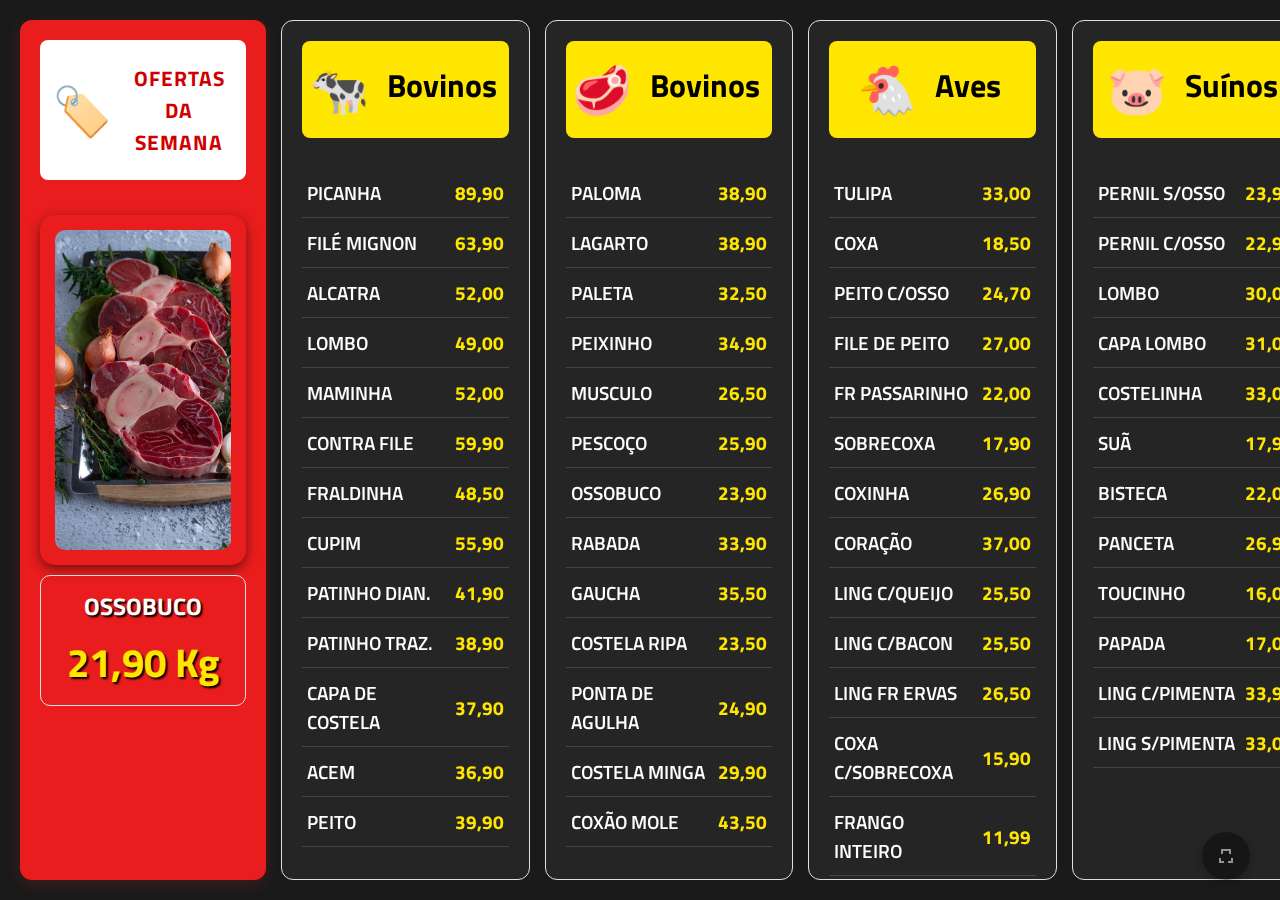
<file: index.html>
<!DOCTYPE html>
<html lang="pt-BR">

<head>
  <meta charset="UTF-8" />
  <meta name="viewport" content="width=device-width, initial-scale=1.0" />
  <title>Supremo Corte</title>
  <link rel="stylesheet" href="style.css" />
  <link rel="preconnect" href="https://fonts.googleapis.com">
  <link rel="preconnect" href="https://fonts.gstatic.com" crossorigin>
  <link
    href="https://fonts.googleapis.com/css2?family=Titillium+Web:ital,wght@0,200;0,300;0,400;0,600;0,700;0,900;1,200;1,300;1,400;1,600;1,700&display=swap"
    rel="stylesheet">
</head>

<body>

  <div class="totem">
    <div class="tabelas">
      <div class="oferta">
        <div class="tabela-header">
        <span class="categoria-icon">🏷️</span>
        <h2>OFERTAS DA SEMANA</h2>
        </div>
        <div class="oferta-img">
          <img id="oferta-img" src="" alt="promocoes" />
        </div>
        <div class="oferta-desc">
          <h3></h3>
          <p class="preco"><span>kg</span></p>
      </div>
    </div>
    <div class="tabela">
      <div class="tabela-header">
        <span class="categoria-icon">🐄</span>
        <h2>Bovinos</h2>
      </div>
      <div class="tabela-content">
        <table id="tabela-bovinos"></table>
      </div>
    </div>
    
    <div class="tabela">
      <div class="tabela-header">
        <span class="categoria-icon">🥩</span>
        <h2>Bovinos</h2>
      </div>
      <div class="tabela-content">
        <table id="tabela-bovinos2"></table>
      </div>
    </div>
    
    <div class="tabela">
      <div class="tabela-header">
        <span class="categoria-icon">🐔</span>
        <h2>Aves</h2>
      </div>
      <div class="tabela-content">
        <table id="tabela-aves"></table>
      </div>
    </div>
    
    <div class="tabela">
      <div class="tabela-header">
        <span class="categoria-icon">🐷</span>
        <h2>Suínos</h2>
      </div>
      <div class="tabela-content">
        <table id="tabela-suinos"></table>
      </div>
    </div>

    
    </div>
  </div>


<div class="logo-slide" style="display: none;">
  <div class="logo-container">
    <img src="./imagens/logo.png" alt="Logo da Empresa" class="logo-grande">
    <div class="relogio">
      <p id="data"></p>
      <p id="hora"></p>
    </div>
  </div>
</div>



<script src="script.js"></script>

<button id="btn-fullscreen" onclick="alternarTelaCheia()">
   
   <svg id="icone-entrar" xmlns="http://www.w3.org/2000/svg" viewBox="0 0 24 24" fill="white" width="24" height="24">
    <path d="M7 14H5v5h5v-2H7v-3zm0-4h2V7h3V5H7v5zm10 0h-2V7h-3V5h5v5zm-2 4h2v3h-3v2h5v-5h-4z"/>
  </svg>
  
  <svg id="icone-sair" xmlns="http://www.w3.org/2000/svg" viewBox="0 0 24 24" fill="white" width="24" height="24" style="display: none;">
    <path d="M16 14h2v5h-5v-2h3v-3zm-8 0H6v3h3v2H4v-5h4zm8-4h-3V7h-2v5h5V10zm-8 0H6V7h3V5H4v5h4z"/>
  </svg>
</button>

</body>

</html>
</file>
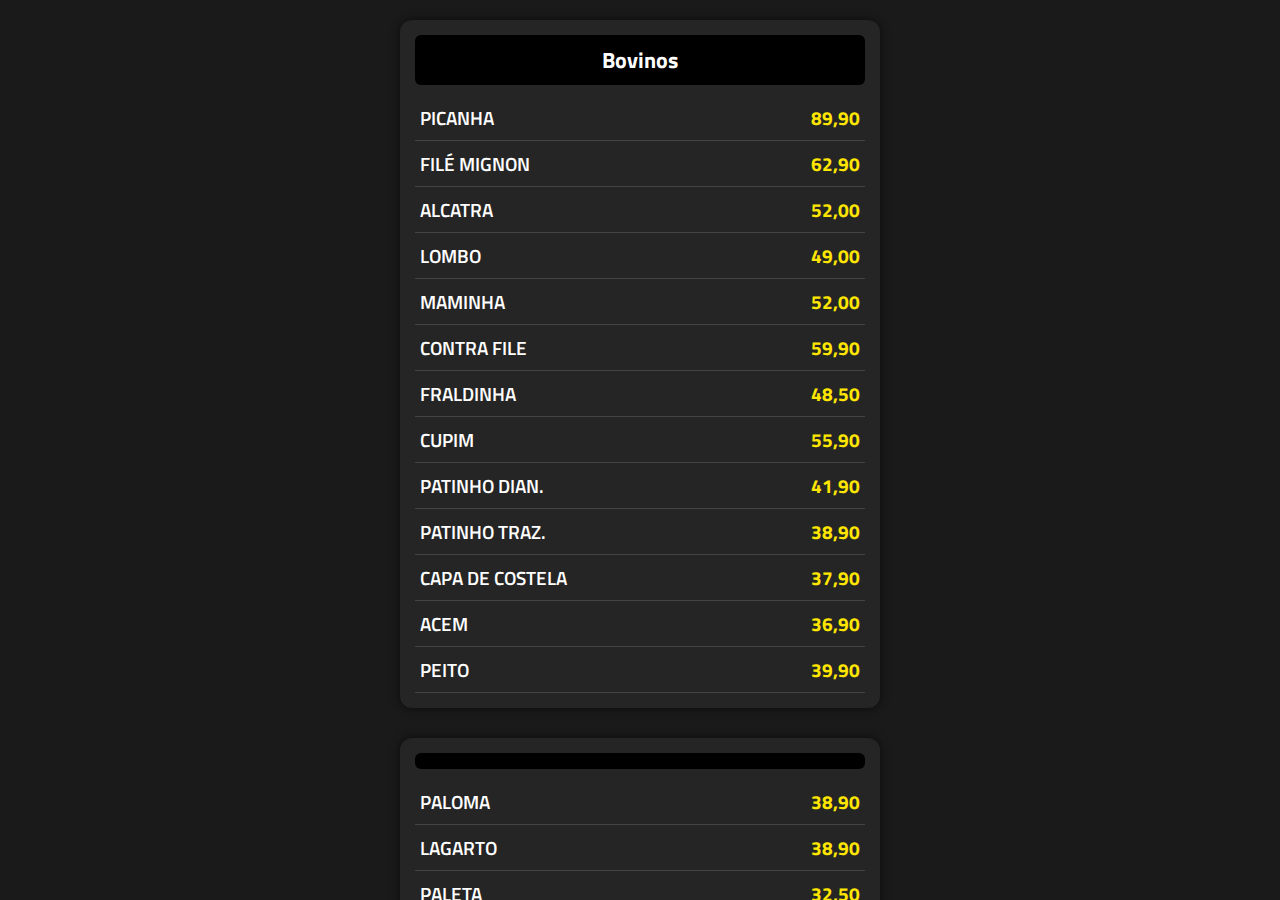
<file: mobile.html>
<!DOCTYPE html>
<html lang="pt-BR">
<head>
  <meta charset="UTF-8" />
  <meta name="viewport" content="width=device-width, initial-scale=1.0" />
  <title>Totem Açougue (Mobile – Tabelas)</title>
  <link rel="stylesheet" href="style.css" />

  <!-- Fonte Titillium Web (igual ao desktop) -->
  <link rel="preconnect" href="https://fonts.googleapis.com" />
  <link rel="preconnect" href="https://fonts.gstatic.com" crossorigin />
  <link
    href="https://fonts.googleapis.com/css2?family=Titillium+Web:ital,wght@0,200;0,300;0,400;0,600;0,700;0,900;1,200;1,300;1,400;1,600;1,700&display=swap"
    rel="stylesheet"
  />

  <style>
    /* ===========================
   Estilos específicos para mobile
   =========================== */

html, body {
  margin: 0;
  padding: 0;
  font-family: "Titillium Web", sans-serif;
  background: #1a1a1a;
  color: #fff;
  height: 100%;
}

.mobile-container {
  display: flex;
  flex-direction: column;
  align-items: center;
  padding: 20px 0;
  height: 100vh;          /* ocorra a altura total da tela */
  overflow-y: auto;       /* habilita scroll vertical */
  box-sizing: border-box;
}

.mobile-tabela {
  width: 90%;
  max-width: 480px;
  background: rgba(255, 255, 255, 0.05);
  border-radius: 12px;
  margin-bottom: 30px;
  padding: 15px;
  box-shadow: 0 0 10px rgba(0,0,0,0.6);
}

.mobile-tabela h2 {
  text-align: center;
  font-size: 1.4rem;
  margin-bottom: 10px;
  background: #000;
  color: #fff;
  padding: 8px;
  border-radius: 6px;
}

.mobile-tabela table {
  width: 100%;
  border-collapse: collapse;
  font-size: 1.2rem;
}

.mobile-tabela td {
  padding: 8px 5px;
  border-bottom: 1px solid #444;
  color: #fff;
}

.mobile-tabela td:first-child {
  text-align: left;
}

.mobile-tabela td:last-child {
  text-align: right;
  color: #ffe600;
  font-weight: bold;
}

  </style>
</head>
<body>
  <div class="mobile-container">
    <!-- Bovinos, primeira metade -->
    <div class="mobile-tabela">
      <h2>Bovinos</h2>
      <table id="tabela-bovinos"></table>
    </div>

    <!-- Bovinos, segunda metade -->
    <div class="mobile-tabela">
      <h2></h2>
      <table id="tabela-bovinos2"></table>
    </div>

    <!-- Suínos -->
    <div class="mobile-tabela">
      <h2>Suínos</h2>
      <table id="tabela-suinos"></table>
    </div>

    <!-- Aves -->
    <div class="mobile-tabela">
      <h2>Aves</h2>
      <table id="tabela-aves"></table>
    </div>
  </div>

  <script src="script_mobile.js"></script>
</body>
</html>
</file>
<file: style.css>
* {
  margin: 0;
  padding: 0;
  box-sizing: border-box;
  font-family: "Titillium Web", sans-serif;
  text-transform: capitalize;
}

body {
  background: #1a1a1a;
  color: #fff;
  height: 100vh;
  overflow: hidden;
}

/* Ocultar cursor */
body.ocultar-cursor {
  cursor: none;
}


.totem {
  display: flex;
  flex-direction: row;
  height: 100vh;
  width: 100vw;
}
/* == TABELAS == */
.tabelas {
  flex: 1;
  display: flex;
  flex-direction: row;
  gap: 15px;
  padding: 20px;
  background: #1a1a1a;
  align-items: stretch;
}
/* === OFERTA DA SEMANA === */
.oferta {
  flex: 1;
  background: #e91d1d;
  border-radius: 12px;
  padding: 20px;
  box-shadow: 0 4px 15px rgba(211, 47, 47, 0.2);
  border: none;
  position: relative;
  overflow: hidden;
  display: flex;
  flex-direction: column;
}

.tabela {
  flex: 1;
  gap: 15px;
  padding: 20px;
  background: rgba(255, 255, 255, 0.05);
  border: 1px solid #e0e0e0;
  border-radius: 12px;
  backdrop-filter: blur(4px);
  position: relative;
  overflow: hidden;
  display: flex;
  flex-direction: column;
}

.tabela-header {
  display: flex;
  align-items: center;
  justify-content: center;
  gap: 12px;
  margin-bottom: 15px;
  padding: 12px;
  background: #FFE600;
  color: #000;
  border-radius: 8px;
  box-shadow: none;
}

.oferta .tabela-header {
  background: #fff;
  color: #d32f2f;
  font-size: 1.8rem;
  font-weight: 700;
}

.categoria-icon {
  font-size: 3rem;
}


.oferta h2 {
  color: #d00000;
  border-radius: 10px;
  padding: 10px;
  text-align: center;
  font-size: 1.3rem;
  letter-spacing: 1px;
}

.oferta-img {
  background: transparent;
  margin-top: 20px;
  padding: 15px;
  text-align: center;
  border-radius: 15px;
  box-shadow: 0 4px 12px rgba(0, 0, 0, 0.5);
  height: 350px; /* Altura fixa para manter a Ã¡rea constante */
  display: flex;
  align-items: center;
  justify-content: center;
  overflow: hidden; /* Importante: evita vazamentos da imagem */
}

.oferta-img img {
  width: 100%;
  height: 100%;
  object-fit: cover; /* ð¥ Preenche 100% da div */
  border-radius: 10px;
}



.oferta-desc {
  margin-top: 10px;
  padding: 12px;
  background: transparent;
  border: 1px solid #e0e0e0;
  border-radius: 10px;
  text-shadow: 2px 2px 2px #000;
  text-align: center;
  color: #fff;
}

.oferta-desc h3 {
  font-size: 1.5rem;
  font-weight: 700;
  color: #FFF;
  text-shadow: 2px 2px 2px #000;
  margin-bottom: 8px;
}


.oferta-desc .preco {
  font-size: 2.5rem;
  font-weight: bold;
  color: #FFE600; /* Verde para o preÃ§o novo */
  position: relative;
}

.tabela h2 {
  text-align: center;
  font-size: 2rem; /*1.6*/
  margin-bottom: 10px;
  background: #ffe600;
  color: #000;
  padding: 6px; /*8px*/
  border-radius: 6px; /*8px*/
}

table {
  width: 100%;
  border-collapse: collapse;
  font-size: 1.5rem; /*1.3*/
}

td {
  padding: 10px 5px;
  border-bottom: 1px solid #444;
  font-size: 1.2rem;
  text-transform: uppercase;
  font-weight: 600;
}

td:first-child {
  text-align: left;
}

td:last-child {
  text-align: right;
  color: #ffe600;
  font-weight: bold;
}

/* === SLIDE LOGO === */
.logo-slide {
  display: none;
  position: absolute;
  top: 0;
  left: 0;
  width: 100vw;
  height: 100vh;
  background: #000;
  z-index: 100;
  justify-content: center;
  align-items: center;
  flex-direction: column;
}

.logo-slide.active {
  display: flex;
}

.logo-container {
  display: flex;
  flex-direction: column;
  align-items: center;
  justify-content: center;
}

.logo-grande {
  max-width: 90%;
  height: auto;
  margin-bottom: 20px;
}

.relogio {
  color: #333;
  font-size: 3rem;
  text-align: center;
}

.relogio #data {
  color: #666;
  margin-bottom: 10px;
}

.relogio #hora {
  color: #8b4513;
  font-weight: 700;
}

#btn-fullscreen {
  position: fixed;
  bottom: 20px;
  right: 30px;
  background-color: rgba(0, 0, 0, 0.8);
  border: none;
  border-radius: 50%;
  width: 48px;
  height: 48px;
  display: flex;
  align-items: center;
  justify-content: center;
  cursor: pointer;
  z-index: 1000;
  box-shadow: 0 4px 10px rgba(0, 0, 0, 0.4);
  transition: opacity 0.3s ease;
  opacity: 0.5;
}

#btn-fullscreen:hover {
  opacity: 2;
}

#btn-fullscreen svg {
  pointer-events: none;
}

#qrcode-fixo {
  margin-top: auto;
  text-align: center;
  color: #fff;
  font-size: 1.2rem;
  font-family: Arial, sans-serif;
}

#qrcode-fixo img {
  width: 250px;
  height: 250px;
  background: transparent;
  padding: 10px;
  border-radius: 10px;
  box-shadow: 0 4px 12px rgba(0, 0, 0, 0.3);
  margin-top: 10px;
}
</file>
